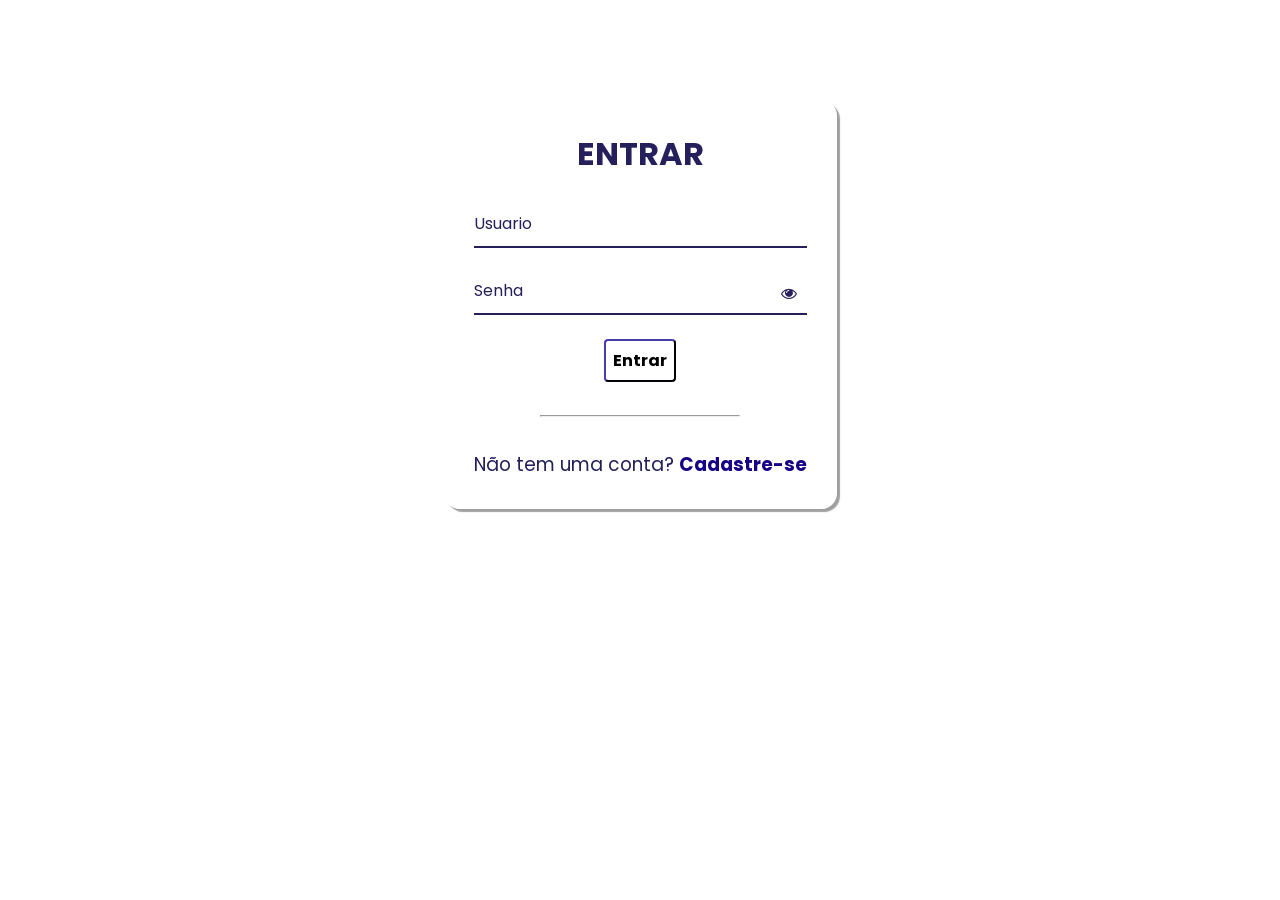
<file: index.html>
<!DOCTYPE html>
<html lang="pt-br">
<head>
    <meta charset="UTF-8">
    <meta http-equiv="X-UA-Compatible" content="IE=edge">
    <meta name="viewport" content="width=device-width, initial-scale=1.0">
    
    <link rel="stylesheet" href="./assets/css/login.css">
    <link rel="stylesheet" href="https://stackpath.bootstrapcdn.com/font-awesome/4.7.0/css/font-awesome.min.css"> 

    <title>TELA DE LOGIN</title>
</head>
<body>
    <div class="container"> <!--div de conteudo principal-->
        <div class="card">  <!--div para englobar meu conteúdo dentro de um quadrado branco-->
            <h1>entrar</h1>

            <div id="msg-error"></div>

            <!-- inputs dentro de uma div que vou chamar de label-flutuante -->
            <div class="label-float">
                <input type="text" id="user" placeholder="" required>
                <label id="labelUser" for="user">Usuario</label>
            </div>
            
            <div class="label-float">
                <input type="password" id="password" placeholder="" required>
                <label id="labelPassword"  for="password">Senha</label>
                <i class="fa fa-eye" aria-hidden="true"></i>
            </div>

            <!-- botão de envio -->
            <div class="justify-center">
                <button onclick="login()">Entrar</button>
            </div>

            <!-- div para uma linha que vai ser estilizada no css -->
            <div class="justify-center">
                <hr>
            </div>

            <p>Não tem uma conta?
                <a href="/cadastrar/cadastrar.html">Cadastre-se</a>
            </p>

        </div>
    </div>

    <script src="./assets/js/login.js"></script>
</body>
</html>
</file>
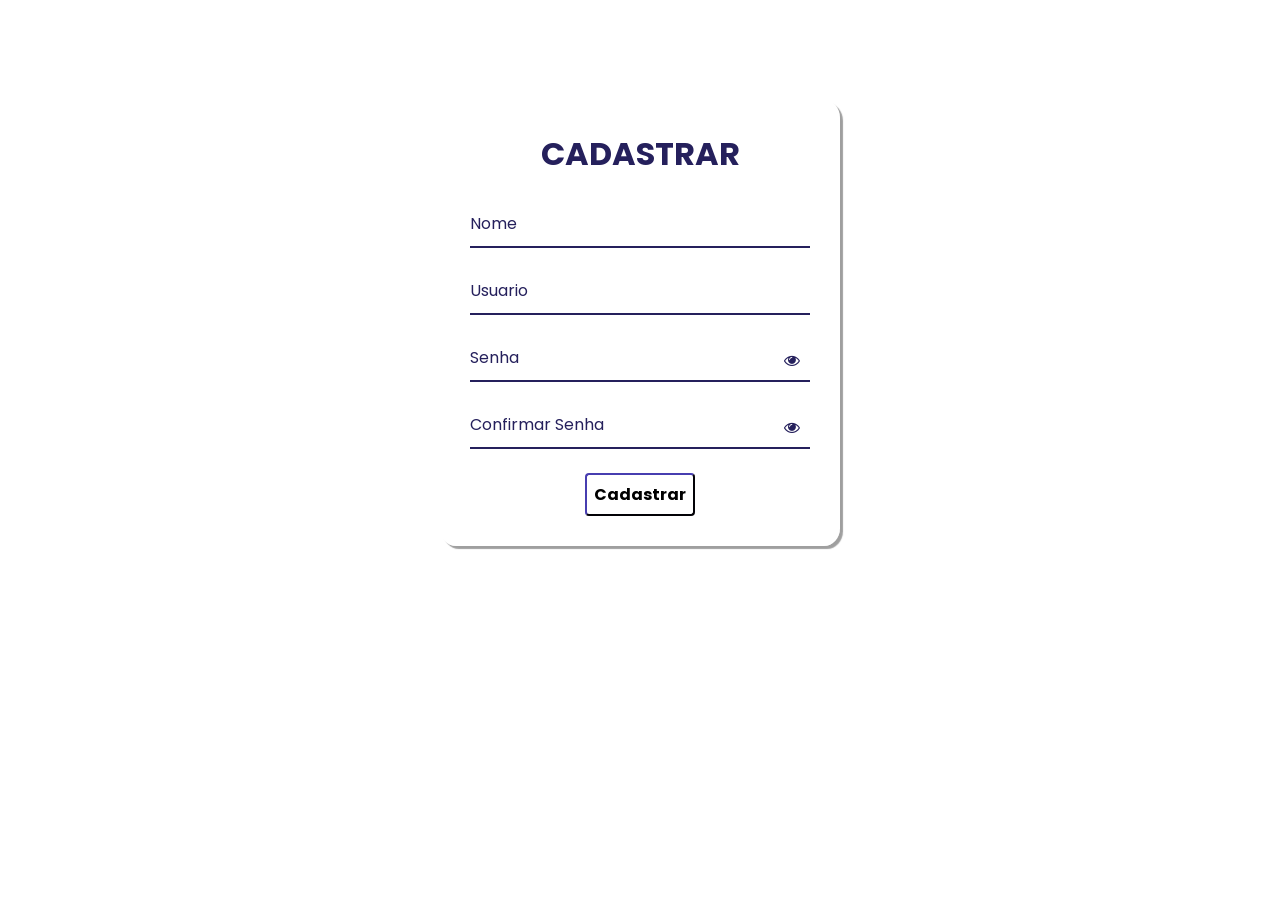
<file: cadastrar.html>
<!DOCTYPE html>
<html lang="pt-br">
<head>
    <meta charset="UTF-8">
    <meta http-equiv="X-UA-Compatible" content="IE=edge">
    <meta name="viewport" content="width=device-width, initial-scale=1.0">

    <link rel="stylesheet" href="./assets/css/cadastrar.css">
    <link rel="stylesheet" href="https://stackpath.bootstrapcdn.com/font-awesome/4.7.0/css/font-awesome.min.css"> 
    
    <title>CADASTRE-SE AQUI</title>
</head>
<body>
    
    <div class="container"> <!--div de conteudo principal-->
        <div class="card">  <!--div para englobar meu conteúdo dentro de um quadrado branco-->
            <h1>cadastrar</h1>

            <!-- inputs dentro de uma div que vou chamar de label-flutuante -->
            <div class="label-float">
                <input type="text" id="name" placeholder="" required>
                <label id="labelName" for="name">Nome</label>
            </div>

            <div class="label-float">
                <input type="text" id="user" placeholder="" required>
                <label id="labelUser" for="user">Usuario</label>
            </div>

            <div class="label-float">
                <input type="password" id="password" placeholder="" required>
                <label id="labelPassword" for="password">Senha</label>
                <i id="See-Password" class="fa fa-eye" aria-hidden="true"></i>
            </div>

            <div class="label-float">
                <input type="password" id="password-confirm" placeholder="" required>
                <label id="labelConfirmPassword"  for="password-confirm">Confirmar Senha</label>
                <i id="See-ConfirmePassword" class="fa fa-eye" aria-hidden="true"></i>
            </div>

            <!-- botão de envio -->
            <div class="justify-center">
                <button onclick="cadastrar()">Cadastrar</button>
            </div>

        </div> <!--CARD-->
    </div> <!--CONTAINER-->

    <script src="./assets/js/cadastrar.js"></script>
</body>
</html>
</file>
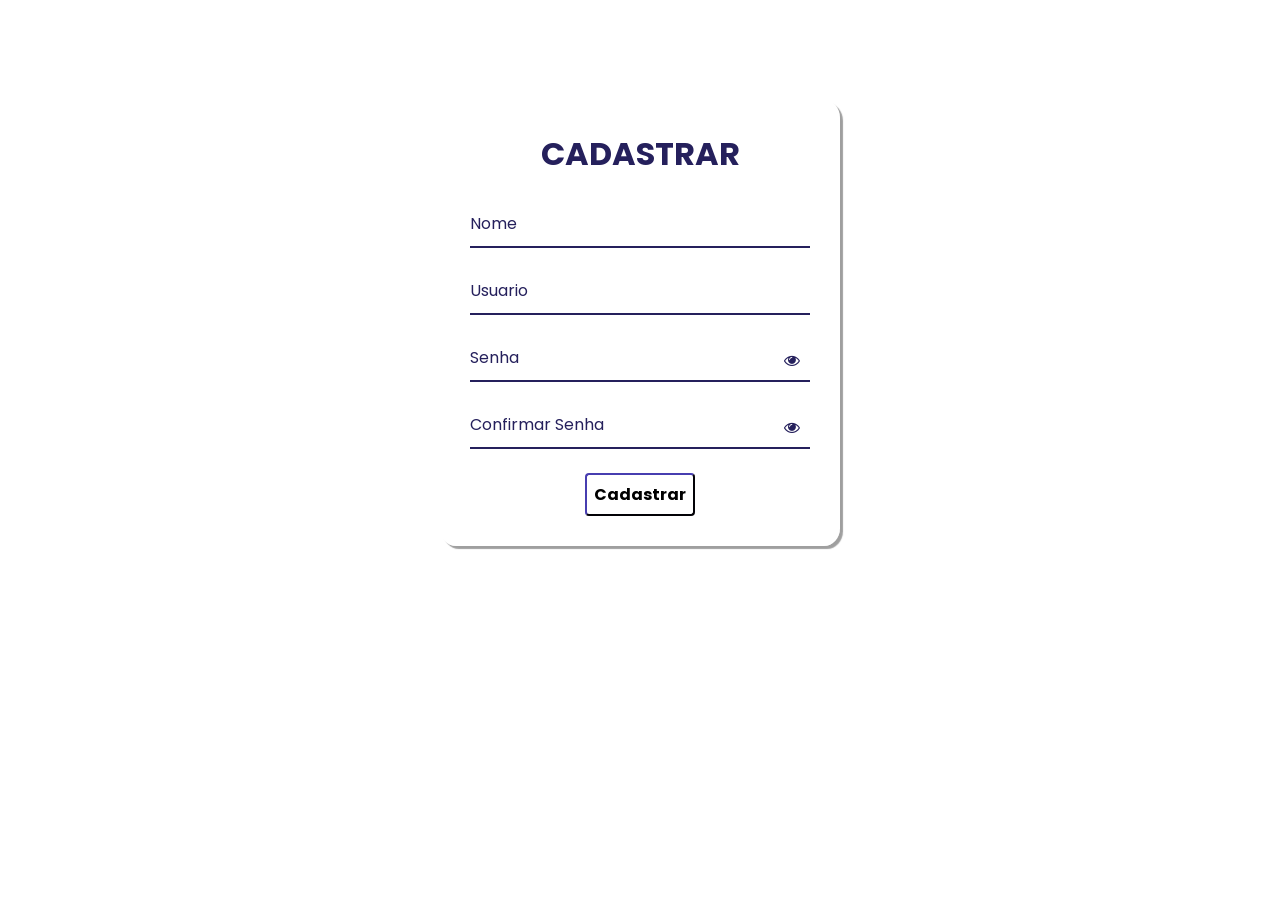
<file: cadastrar/cadastrar.html>
<!DOCTYPE html>
<html lang="pt-br">
<head>
    <meta charset="UTF-8">
    <meta http-equiv="X-UA-Compatible" content="IE=edge">
    <meta name="viewport" content="width=device-width, initial-scale=1.0">

    <link rel="stylesheet" href="/assets/css/cadastrar.css">
    <link rel="stylesheet" href="https://stackpath.bootstrapcdn.com/font-awesome/4.7.0/css/font-awesome.min.css"> 
    
    <title>CADASTRE-SE AQUI</title>
</head>
<body>

    <div class="container"> <!--div de conteudo principal-->
        <div class="card">  <!--div para englobar meu conteúdo dentro de um quadrado branco-->
            <h1>cadastrar</h1>

            <!-- divs para exibir uma menssagem de acordo com a validação do código -->
            <div id="msg-error"></div>
            <div id="msg-sucess"></div>

            <!-- inputs dentro de uma div que vou chamar de label-flutuante -->
            <div class="label-float">
                <input type="text" id="name" placeholder="" required>
                <label id="labelName" for="name">Nome</label>
            </div>

            <div class="label-float">
                <input type="text" id="user" placeholder="" required>
                <label id="labelUser" for="user">Usuario</label>
            </div>

            <div class="label-float">
                <input type="password" id="password" placeholder="" required>
                <label id="labelPassword" for="password">Senha</label>
                <i id="See-Password" class="fa fa-eye" aria-hidden="true"></i>
            </div>

            <div class="label-float">
                <input type="password" id="password-confirm" placeholder="" required>
                <label id="labelConfirmPassword"  for="password-confirm">Confirmar Senha</label>
                <i id="See-ConfirmePassword" class="fa fa-eye" aria-hidden="true"></i>
            </div>

            <!-- botão de envio -->
            <div class="justify-center">
                <button onclick="cadastrar()">Cadastrar</button>
            </div>

        </div> <!--CARD-->
    </div> <!--CONTAINER-->

    <script src="/assets/js/cadastrar.js"></script>
</body>
</html>
</file>
<file: assets/css/login.css>
@import url('https://fonts.googleapis.com/css2?family=Dancing+Script:wght@600&family=Noto+Sans:wght@700&family=Pacifico&family=Poppins:ital,wght@0,100;0,200;0,300;0,400;0,500;0,600;0,700;0,800;0,900;1,100;1,200;1,300;1,400;1,500;1,600;1,700;1,800;1,900&family=Roboto:wght@100&family=Smooch+Sans:wght@100;400&display=swap');

:root{
    --cor-principal: #25205c;
}

*{
    margin: 0;
    padding: 0;
    box-sizing: border-box;
    font-family: 'Poppins', sans-serif;
}

body{
   background-image: url(https://i.pinimg.com/originals/e2/8b/1c/e28b1c280ae2c225b81f15c10f49b94c.jpg);
   background-repeat: no-repeat;
   background-size: cover;
   background-attachment: fixed;
}

.container{
    display: flex;
    justify-content: center;
    width: 100%;
    margin-top: 100px;
}

/* card (quadrado branco) */
.card{
    background-color: #ffffff80;
    padding: 30px;
    border-radius: 4%;
    box-shadow: 3px 3px 1px 0px #00000060;
}

h1{
    text-align: center;
    margin-bottom: 20px;
    color: var(--cor-principal);
    text-transform: uppercase;
}

#msg-error{
    text-align: center;
    color: #ff0000;
    background-color: #ffbbbb;
    padding: 10px;
    border-radius: 4px;
    display: none;
}

.label-float input{
    width: 100%;
    padding: 5px 5px;
    display: inline-block;
    border: 0;
    border-bottom: 2px solid var(--cor-principal);
    background-color: transparent;
    outline: none;
    min-width: 180px;
    font-size: 1rem;
    transition: all .3s ease-out;
    border-radius: 0;
}

.label-float{
    position: relative;
    padding-top: 13px;
    margin-top: 5%;
}

.label-float input:focus{
    border-bottom: 2px solid #524aa8;
}

.label-float label{
    color: var(--cor-principal);
    pointer-events: none;
    position: absolute;
    top: 0;
    left: 0;
    margin-top: 13px;
    transition: all .3s ease-out;
}

.label-float input:focus + label,
.label-float input:valid + label{
    font-size: 13px;
    margin-top: 0;
    color: #4038a0;
}

.fa-eye{
    position: absolute;
    top: 20px;
    right: 10px;
    color: var(--cor-principal);
    cursor: pointer;
}

button{
    background-color: transparent;
    border-color: var(--cor-principal);
    padding: 7px;
    font-weight: bold;
    font-size: 12pt;
    margin-top: 1.5rem;
    border-radius: 4px;
    cursor: pointer;
    outline: none;
    transition: all .3s ease-out;
}

button:hover{
    background-color: var(--cor-principal);
    color: #fff;
}

.justify-center{
    display: flex;
    justify-content: center;
}

hr{
    margin-top: 10%;
    margin-bottom: 10%;
    width: 60%;
}

p{
    color: var(--cor-principal);
    font-size: 14pt;
    text-align: center;
}

a{
    color: #160287;
    font-weight: bold;
    text-decoration: none;
    transition: all .2s ease-out;
}

a:hover{
    color: var(--cor-principal);
}

@media (max-width:390px){
    .card{
        margin: 0px 15px;
    }
}
</file>
<file: assets/css/cadastrar.css>
@import url('https://fonts.googleapis.com/css2?family=Dancing+Script:wght@600&family=Noto+Sans:wght@700&family=Pacifico&family=Poppins:ital,wght@0,100;0,200;0,300;0,400;0,500;0,600;0,700;0,800;0,900;1,100;1,200;1,300;1,400;1,500;1,600;1,700;1,800;1,900&family=Roboto:wght@100&family=Smooch+Sans:wght@100;400&display=swap');

:root{
    --cor-principal: #25205c;
}

*{
    margin: 0;
    padding: 0;
    box-sizing: border-box;
    font-family: 'Poppins', sans-serif;
}

body{
   background-image: url(https://img.freepik.com/vetores-gratis/particula-de-tecnologia-abstrata-realista-de-fundo_23-2148431735.jpg?size=626&ext=jpg);
   background-repeat: no-repeat;
   background-size: cover;
   background-attachment: fixed;
}

.container{
    display: flex;
    justify-content: center;
    width: 100%;
    margin-top: 100px;
}

/* card (quadrado branco) */
.card{
    background-color: #ffffff80;
    padding: 30px;
    border-radius: 4%;
    box-shadow: 3px 3px 1px 0px #00000060;
    width: 400px;
}

h1{
    text-align: center;
    margin-bottom: 20px;
    color: var(--cor-principal);
    text-transform: uppercase;
}

#msg-error{
    text-align: center;
    color: #ff0000;
    background-color: #ffbbbb;
    padding: 10px;
    border-radius: 4px;
    display: none;
}

#msg-sucess{
    text-align: center;
    color: #00bb00;
    background-color: #bbffbe;
    padding: 10px;
    border-radius: 4px;
    display: none;
}

.label-float input{
    width: 100%;
    padding: 5px 5px;
    display: inline-block;
    border: 0;
    border-bottom: 2px solid var(--cor-principal);
    background-color: transparent;
    outline: none;
    min-width: 180px;
    font-size: 1rem;
    transition: all .3s ease-out;
    border-radius: 0;
}

.label-float{
    position: relative;
    padding-top: 13px;
    margin-top: 5%;
}

.label-float input:focus{
    border-bottom: 2px solid #524aa8;
}

.label-float label{
    color: var(--cor-principal);
    pointer-events: none;
    position: absolute;
    top: 0;
    left: 0;
    margin-top: 13px;
    transition: all .3s ease-out;
}

.label-float input:focus + label,
.label-float input:valid + label{
    font-size: 13px;
    margin-top: 0;
    color: #4038a0;
}

.fa-eye{
    position: absolute;
    top: 20px;
    right: 10px;
    color: var(--cor-principal);
    cursor: pointer;
}

button{
    background-color: transparent;
    border-color: var(--cor-principal);
    padding: 7px;
    font-weight: bold;
    font-size: 12pt;
    margin-top: 1.5rem;
    border-radius: 4px;
    cursor: pointer;
    outline: none;
    transition: all .3s ease-out;
}

button:hover{
    background-color: var(--cor-principal);
    color: #fff;
}

.justify-center{
    display: flex;
    justify-content: center;
}

a{
    color: #160287;
    font-weight: bold;
    text-decoration: none;
    transition: all .2s ease-out;
}

a:hover{
    color: var(--cor-principal);
}

@media (max-width:390px){
    .card{
        margin: 0px 15px;
    }
}
</file>
